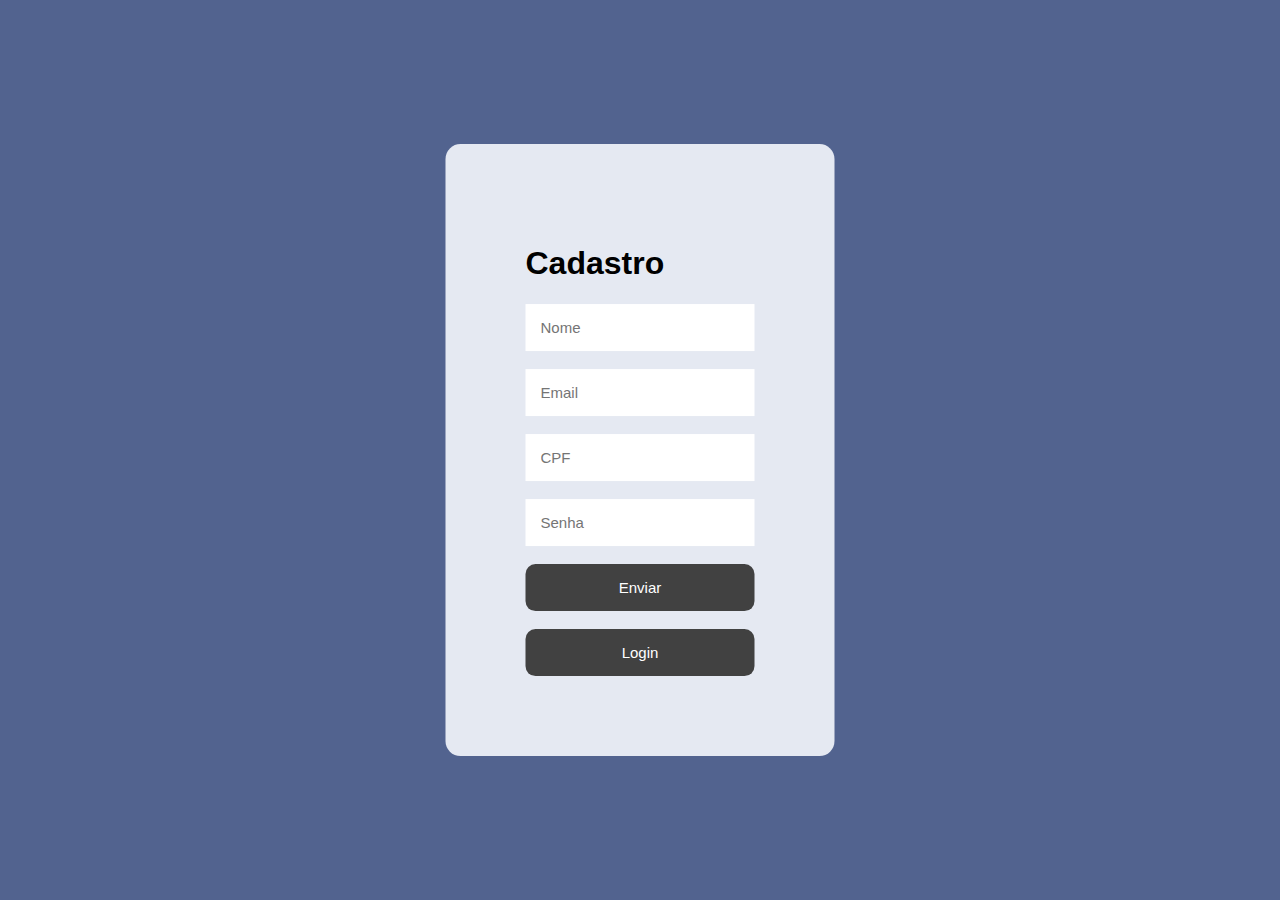
<file: Aep 4 semestre/cadastro.html>
<!DOCTYPE html>
<html lang="en">
<head>
    <meta charset="UTF-8">
    <meta http-equiv="X-UA-Compatible" content="IE=edge">
    <meta name="viewport" content="width=device-width, initial-scale=1.0">
    <title>Tela de login</title>
    <style>
        body{
            font-family: Arial, Helvetica, sans-serif;
            background-color: #52638F ;
        }
        div{
            background-color: #E5E9F2;
            position: absolute;
            top: 50%;
            left: 50%;
            transform: translate(-50%,-50%);
            padding: 80px;
            border-radius: 15px;
            color: rgb(0, 0, 0);
        }
        input{
            padding: 15px;
            border: none;
            outline: none;
            font-size: 15px;
        }
        button { 
            background-color: rgb(65, 65, 65);
            border: none;
            padding: 15px;
            width: 100%;
            border-radius: 10px;
            color: white;
            font-size: 15px;
            
        }
        button:hover{
            background-color: deepskyblue;
            cursor: pointer;
        }
    </style>
</head>
<body>
    <div>
        <h1>Cadastro</h1>
        <input type="text" placeholder="Nome">
        <br><br>
        <input type="text" placeholder="Email">
        <br><br>
        <input type="text" maxlength="11" placeholder="CPF">
        <br><br>
        <input type="password" placeholder="Senha">
        <br><br>
        <a href="tela.html">
        <button>Enviar</button> </a>
        <br><br>
        <a href="Login 2.html"><button>Login</button> </a>
    </div>
</body>
</html>
</file>
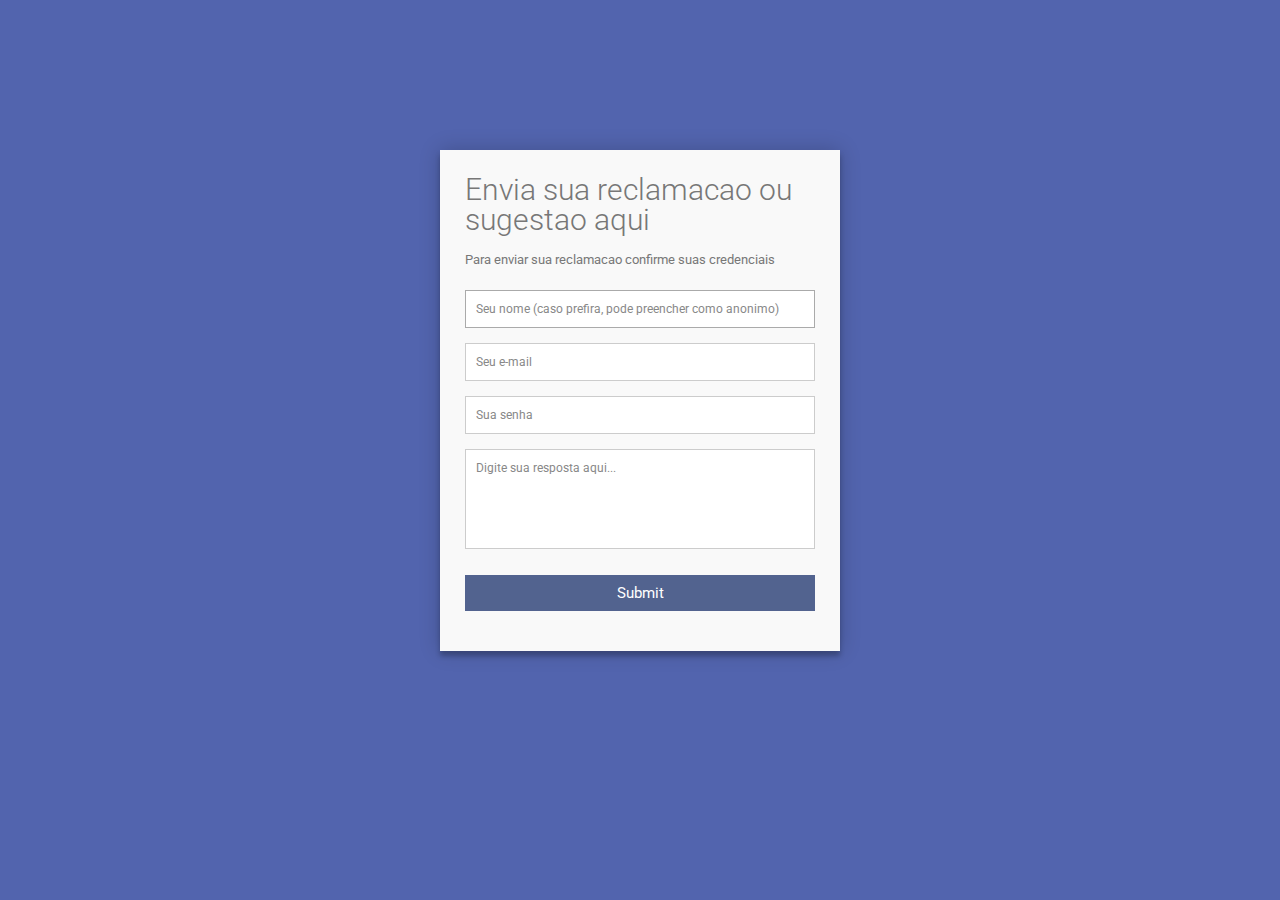
<file: Aep 4 semestre/enviarrec.html>
<!DOCTYPE html>
<html lang="en">
  <head>
    <meta charset="UTF-8" />
    <meta http-equiv="X-UA-Compatible" content="IE=edge" />
    <meta name="viewport" content="width=device-width, initial-scale=1.0" />
    <link rel="stylesheet" href="enviarrec.css" />
    <title>Enviar reclamacao</title>
  </head>
  <body>
    <div class="container">
      <form id="contact" action="" method="post">
        <h3>Envia sua reclamacao ou sugestao aqui</h3>
        <h4>Para enviar sua reclamacao confirme suas credenciais</h4>
        <fieldset>
          <input
            placeholder="Seu nome (caso prefira, pode preencher como anonimo)"
            type="text"
            tabindex="1"
            id="nome"
            required
            autofocus
          />
        </fieldset>
        <fieldset>
          <input
            placeholder="Seu e-mail"
            type="email"
            tabindex="2"
            id="email"
            required
          />
        </fieldset>
        <fieldset>
          <input placeholder="Sua senha" type="tel" tabindex="3" id="senha" />
        </fieldset>
        <fieldset>
          <textarea
            placeholder="Digite sua resposta aqui..."
            tabindex="5"
            required
          ></textarea>
        </fieldset>
        <fieldset>
            <a href="tela.html">
          <button
            name="submit"
            type="submit"
            id="contact-submit"
            data-submit="...Sending"
          >
            Submit
          </button> </a>
        </fieldset>
      </form>
    </div>
  </body>
</html>
</file>
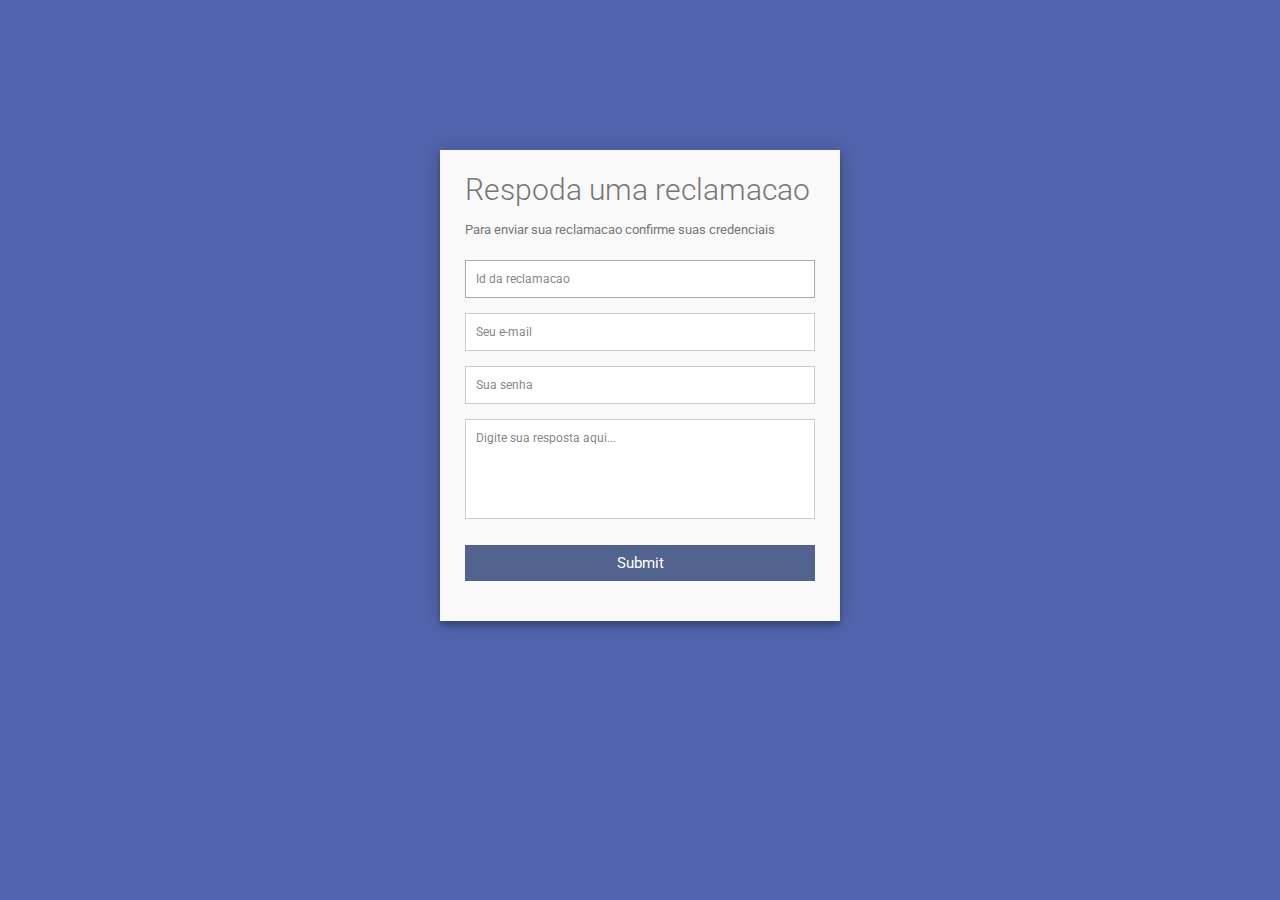
<file: Aep 4 semestre/Enviarresp.html>
<!DOCTYPE html>
<html lang="en">
  <head>
    <meta charset="UTF-8" />
    <meta http-equiv="X-UA-Compatible" content="IE=edge" />
    <meta name="viewport" content="width=device-width, initial-scale=1.0" />
    <link rel="stylesheet" href="enviarrec.css" />
    <title>Enviar resposta</title>
  </head>
  <body>
    <div class="container">
      <form id="contact" action="" method="post">
        <h3>Respoda uma reclamacao</h3>
        <h4>Para enviar sua reclamacao confirme suas credenciais</h4>
        <fieldset>
          <input
            placeholder="Id da reclamacao"
            type="text"
            tabindex="1"
            id="nome"
            required
            autofocus
          />
        </fieldset>
        <fieldset>
          <input
            placeholder="Seu e-mail"
            type="email"
            tabindex="2"
            id="email"
            required
          />
        </fieldset>
        <fieldset>
          <input placeholder="Sua senha" type="tel" tabindex="3" id="senha" />
        </fieldset>
        <fieldset>
          <textarea
            placeholder="Digite sua resposta aqui..."
            tabindex="5"
            required
          ></textarea>
        </fieldset>
        <fieldset>
          <button
            name="submit"
            type="submit"
            id="contact-submit"
            data-submit="...Sending"
          >
            Submit
          </button>
        </fieldset>
      </form>
    </div>
  </body>
</html>
</file>
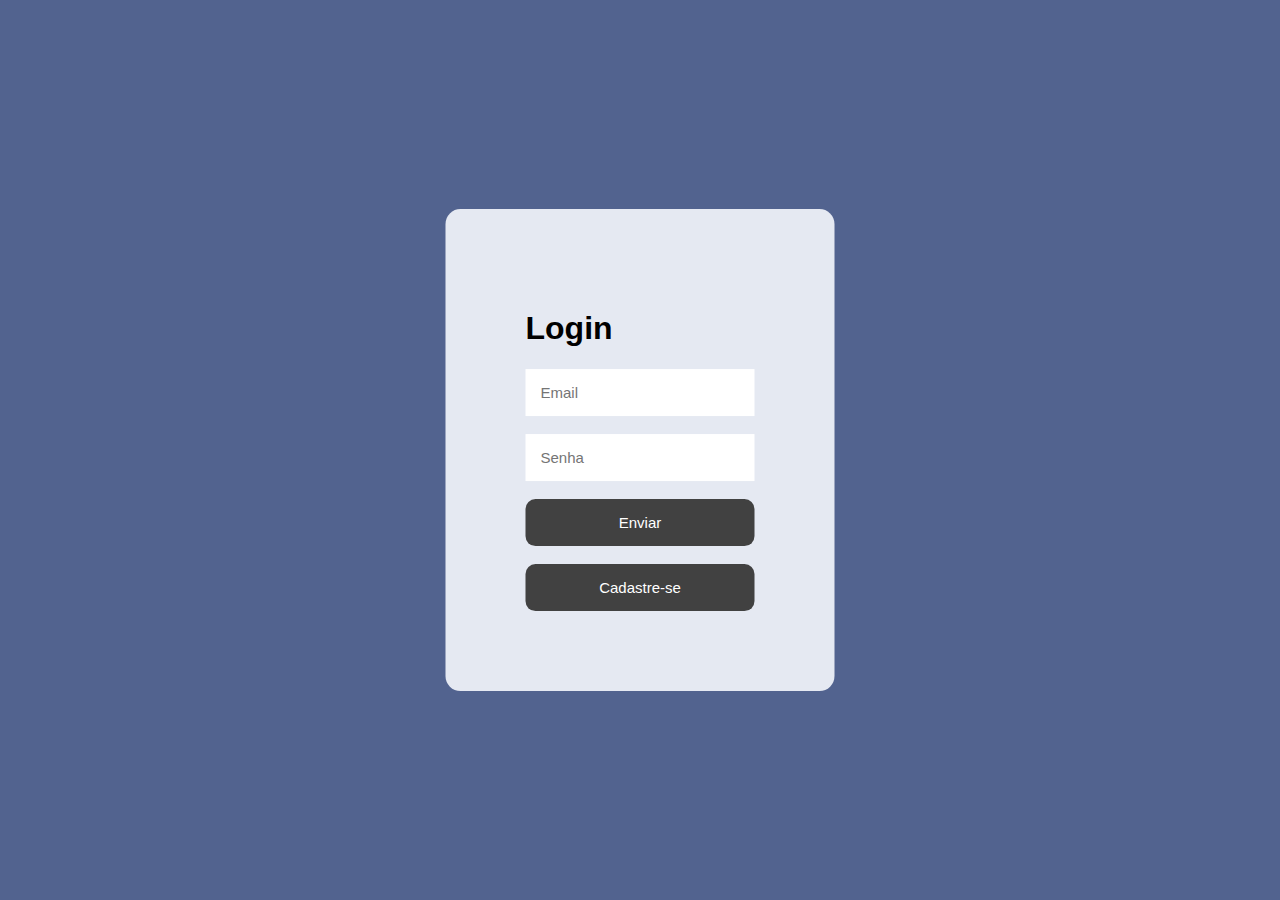
<file: Aep 4 semestre/Login 2.html>
<!DOCTYPE html>
<html lang="en">
<head>
    <meta charset="UTF-8">
    <meta http-equiv="X-UA-Compatible" content="IE=edge">
    <meta name="viewport" content="width=device-width, initial-scale=1.0">
    <title>Tela de login</title>
    <style>
        body{
            font-family: Arial, Helvetica, sans-serif;
            background-color: #52638F ;
        }
        div{
            background-color: #E5E9F2;
            position: absolute;
            top: 50%;
            left: 50%;
            transform: translate(-50%,-50%);
            padding: 80px;
            border-radius: 15px;
            color: rgb(0, 0, 0);
        }
        input{
            padding: 15px;
            border: none;
            outline: none;
            font-size: 15px;
        }
        button { 
            background-color: rgb(65, 65, 65);
            border: none;
            padding: 15px;
            width: 100%;
            border-radius: 10px;
            color: white;
            font-size: 15px;
            
        }
        button:hover{
            background-color: deepskyblue;
            cursor: pointer;
        }
    </style>
</head>
<body>
    <div>
        <h1>Login</h1>
        <input type="text" placeholder="Email">
        <br><br>
        <input type="password" placeholder="Senha">
        <br><br>
        <a href="tela.html">
            <button>Enviar</button> </a>
        <br><br>
        <a href="cadastro.html">
        <button>Cadastre-se</button> </a>
    </div>
</body>
</html>
</file>
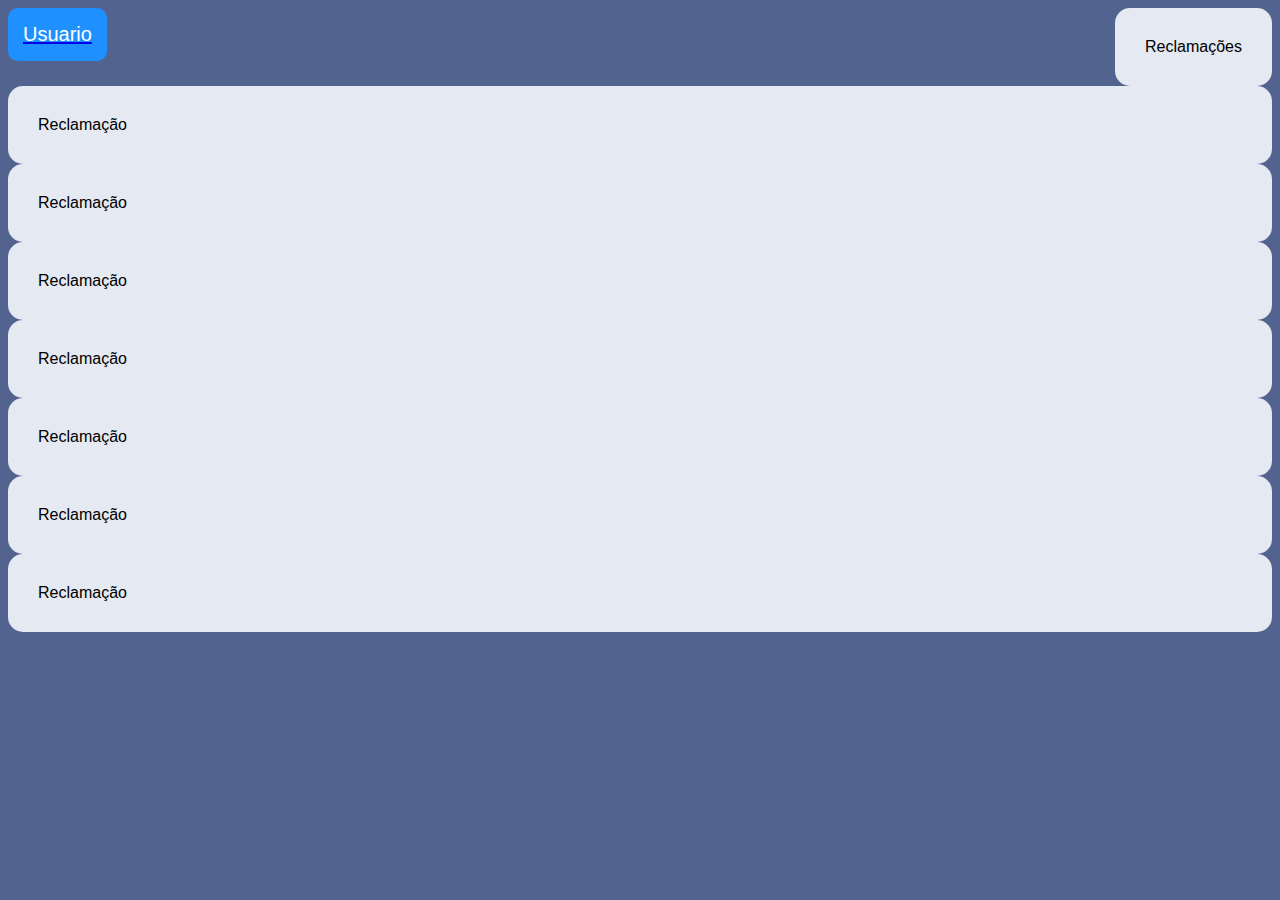
<file: Aep 4 semestre/tela.html>
<!DOCTYPE html>
<html lang="en">
<head>
    <meta charset="UTF-8">
    <meta http-equiv="X-UA-Compatible" content="IE=edge">
    <meta name="viewport" content="width=device-width, initial-scale=1.0">
    <title>Document</title>

    <link rel="stylesheet" href="tela.css">
    
</head>
<body class="body">
<header class="header">
    <div class="">
        <a href="Usuario.html">
        <Button class="button"> Usuario </Button> </a>
        </div>
        <div class="divdiv">Reclamações </div>
    

</header >
    
    <div class="divdiv" > Reclamação  </div>
    <div class="divdiv" > Reclamação  </div>
    <div class="divdiv" > Reclamação  </div>
    <div class="divdiv" > Reclamação  </div>
    <div class="divdiv" > Reclamação  </div>
    <div class="divdiv" > Reclamação  </div>
    <div class="divdiv" > Reclamação  </div>

</body>
</html>
</file>
<file: Aep 4 semestre/enviarrec.css>
@import url(https://fonts.googleapis.com/css?family=Roboto:400,300,600,400italic);
* {
  margin: 0;
  padding: 0;
  box-sizing: border-box;
  -webkit-box-sizing: border-box;
  -moz-box-sizing: border-box;
  -webkit-font-smoothing: antialiased;
  -moz-font-smoothing: antialiased;
  -o-font-smoothing: antialiased;
  text-rendering: optimizeLegibility;
}

body {
  font-family: "Roboto", Helvetica, Arial, sans-serif;
  font-weight: 100;
  font-size: 12px;
  line-height: 30px;
  color: #777;
  background: #5264ae;
}

.container {
  max-width: 400px;
  width: 100%;
  margin: 0 auto;
  position: relative;
}

#contact input[type="text"],
#contact input[type="email"],
#contact input[type="tel"],
#contact input[type="url"],
#contact textarea,
#contact button[type="submit"] {
  font: 400 12px/16px "Roboto", Helvetica, Arial, sans-serif;
}

#contact {
  background: #f9f9f9;
  padding: 25px;
  margin: 150px 0;
  box-shadow: 0 0 20px 0 rgba(0, 0, 0, 0.2), 0 5px 5px 0 rgba(0, 0, 0, 0.24);
}

#contact h3 {
  display: block;
  font-size: 30px;
  font-weight: 300;
  margin-bottom: 10px;
}

#contact h4 {
  margin: 5px 0 15px;
  display: block;
  font-size: 13px;
  font-weight: 400;
}

fieldset {
  border: medium none !important;
  margin: 0 0 10px;
  min-width: 100%;
  padding: 0;
  width: 100%;
}

#contact input[type="text"],
#contact input[type="email"],
#contact input[type="tel"],
#contact input[type="url"],
#contact textarea {
  width: 100%;
  border: 1px solid #ccc;
  background: #fff;
  margin: 0 0 5px;
  padding: 10px;
}

#contact input[type="text"]:hover,
#contact input[type="email"]:hover,
#contact input[type="tel"]:hover,
#contact input[type="url"]:hover,
#contact textarea:hover {
  -webkit-transition: border-color 0.3s ease-in-out;
  -moz-transition: border-color 0.3s ease-in-out;
  transition: border-color 0.3s ease-in-out;
  border: 1px solid #aaa;
}

#contact textarea {
  height: 100px;
  max-width: 100%;
  resize: none;
}

#contact button[type="submit"] {
  cursor: pointer;
  width: 100%;
  border: none;
  background: #52638f;
  color: #fff;
  margin: 0 0 5px;
  padding: 10px;
  font-size: 15px;
}

#contact button[type="submit"]:hover {
  background: #43a047;
  -webkit-transition: background 0.3s ease-in-out;
  -moz-transition: background 0.3s ease-in-out;
  transition: background-color 0.3s ease-in-out;
}

#contact button[type="submit"]:active {
  box-shadow: inset 0 1px 3px rgba(0, 0, 0, 0.5);
}

.copyright {
  text-align: center;
}

#contact input:focus,
#contact textarea:focus {
  outline: 0;
  border: 1px solid #aaa;
}

::-webkit-input-placeholder {
  color: #888;
}

:-moz-placeholder {
  color: #888;
}

::-moz-placeholder {
  color: #888;
}

:-ms-input-placeholder {
  color: #888;
}
</file>
<file: Aep 4 semestre/tela.css>
.header{
    display: flex;
    flex-direction: row;
    justify-content: space-between;
}
.divdiv{
    background-color: #E5E9F2;
    display: flex;
    padding: 30px;
    border-radius: 15px;
}
.body{
    background-color: #52638F;
    font-family: Arial, Helvetica, sans-serif;
}
.button{
    background-color: dodgerblue;
    border: none;
    padding: 15px;
    border-radius: 10px;
    color: white;
    font-size: 20px;
    display: flex; }

.button:hover{
    background-color: deepskyblue;
    cursor: pointer;
}
</file>
